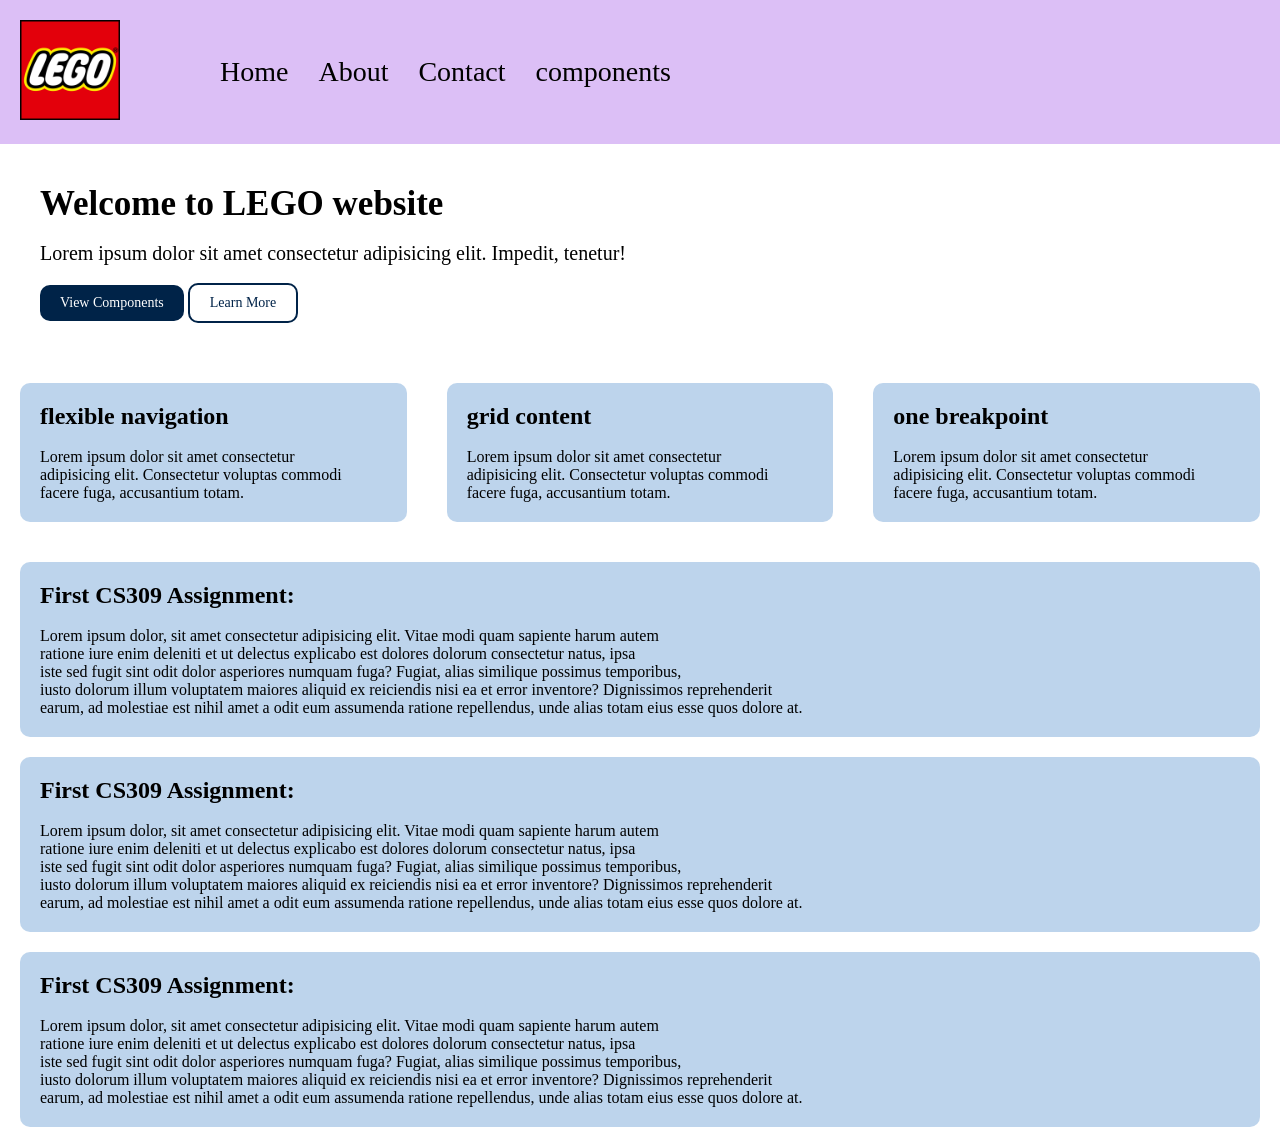
<file: index.html>
<!DOCTYPE html>
<html lang="en">

<head>
    <meta charset="UTF-8">
    <meta name="viewport" content="width=device-width, initial-scale=1.0">
    <title>Home</title>
    <link rel="stylesheet" href="css/style.css">

</head>

<body>
    <!-- Start navbar -->
    <nav class="navbar">
        <div>
            <img src="img/LEGO_logo.svg.webp" alt="LOGO" width="100" height="100">
        </div>
        <div class="links">
            <a href="index.html">Home</a>
            <a href="about.html">About</a>
            <a href="contact.html">Contact</a>
            <a href="components.html">components</a>
        </div>
    </nav>
    <!-- end navbar -->


    <!--start section 1-->
    <div class="hello-section">
        <h1>Welcome to LEGO website</h1>
        <br>
        <p>Lorem ipsum dolor sit amet consectetur adipisicing elit. Impedit, tenetur!</p>
        <br>
        <a href="components.html" class="btn">View Components</a>
        <a href="about.html" class="btn-outline">Learn More</a>
    </div>
    <!--end section 1-->



    <!--start section 2-->
    <section class="home-cards">
        <div class="card_1">
            <h2>flexible navigation</h2>
            <br>
            <p>Lorem ipsum dolor sit amet consectetur<br>
                adipisicing elit. Consectetur voluptas commodi<br>
                facere fuga, accusantium totam.
            </p>
        </div>

        <div class="card_2">
            <h2>grid content</h2>
            <br>
            <p>Lorem ipsum dolor sit amet consectetur<br>
                adipisicing elit. Consectetur voluptas commodi<br>
                facere fuga, accusantium totam.
            </p>
        </div>

        <div class="card_3">
            <h2>one breakpoint</h2>
            <br>
            <p>Lorem ipsum dolor sit amet consectetur<br>
                adipisicing elit. Consectetur voluptas commodi<br>
                facere fuga, accusantium totam.
            </p>
        </div>
    </section>
    <!--end section 2-->

    <!--start section 3-->
    <section class="content">
        <div>
            <h1>First CS309 Assignment:</h1>
            <br>
            <p>Lorem ipsum dolor, sit amet consectetur adipisicing elit. Vitae modi quam sapiente harum autem<br>
                ratione iure enim deleniti et ut delectus explicabo est dolores dolorum consectetur natus, ipsa<br>
                iste sed fugit sint odit dolor asperiores numquam fuga? Fugiat, alias similique possimus temporibus,<br>
                iusto dolorum illum voluptatem maiores aliquid ex reiciendis nisi ea et error inventore? Dignissimos
                reprehenderit<br>
                earum, ad molestiae est nihil amet a odit eum assumenda ratione repellendus, unde alias totam eius esse
                quos
                dolore at.
            </p>
        </div>

        <div>
            <h1>First CS309 Assignment:</h1>
            <br>
            <p>Lorem ipsum dolor, sit amet consectetur adipisicing elit. Vitae modi quam sapiente harum autem<br>
                ratione iure enim deleniti et ut delectus explicabo est dolores dolorum consectetur natus, ipsa<br>
                iste sed fugit sint odit dolor asperiores numquam fuga? Fugiat, alias similique possimus temporibus,<br>
                iusto dolorum illum voluptatem maiores aliquid ex reiciendis nisi ea et error inventore? Dignissimos
                reprehenderit<br>
                earum, ad molestiae est nihil amet a odit eum assumenda ratione repellendus, unde alias totam eius esse
                quos
                dolore at.
            </p>
        </div>

        <div>
            <h1>First CS309 Assignment:</h1>
            <br>
            <p>Lorem ipsum dolor, sit amet consectetur adipisicing elit. Vitae modi quam sapiente harum autem<br>
                ratione iure enim deleniti et ut delectus explicabo est dolores dolorum consectetur natus, ipsa<br>
                iste sed fugit sint odit dolor asperiores numquam fuga? Fugiat, alias similique possimus temporibus,<br>
                iusto dolorum illum voluptatem maiores aliquid ex reiciendis nisi ea et error inventore? Dignissimos
                reprehenderit<br>
                earum, ad molestiae est nihil amet a odit eum assumenda ratione repellendus, unde alias totam eius esse
                quos
                dolore at.
            </p>
        </div>

    </section>
    <!--end section 3-->


</body>

</html>
</file>
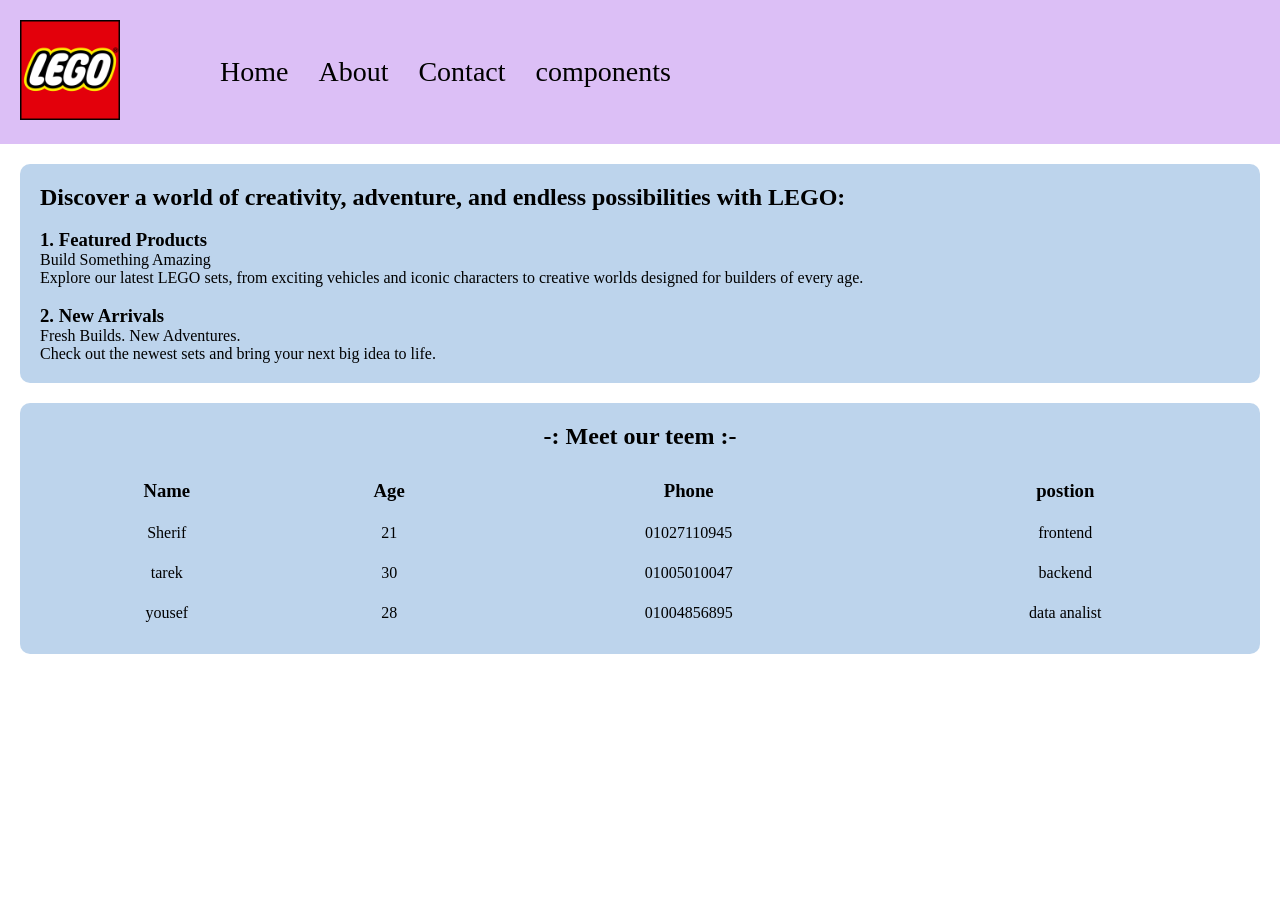
<file: about.html>
<!DOCTYPE html>
<html lang="en">

<head>
    <meta charset="UTF-8">
    <meta name="viewport" content="width=device-width, initial-scale=1.0">
    <title>about</title>
    <link rel="stylesheet" href="css/style.css">

</head>

<body>
    <!-- Start navbar -->
    <nav class="navbar">
        <div>
            <img src="img/LEGO_logo.svg.webp" alt="LOGO" width="100" height="100">
        </div>
        <div class="links">
            <a href="index.html">Home</a>
            <a href="about.html">About</a>
            <a href="contact.html">Contact</a>
            <a href="components.html">components</a>

        </div>
    </nav>
    <!-- end navbar -->


    <!-- start first section -->
    <section class="about-section-1">
        <h2>Discover a world of creativity, adventure, and endless possibilities with LEGO:</h2>
        <br>
        <h3>1. Featured Products</h3>
        <p>Build Something Amazing<br>
            Explore our latest LEGO sets, from exciting vehicles and iconic characters to creative worlds
            designed for builders of every age.
        </p>
        <br>
        <h3>2. New Arrivals</h3>
        <p>Fresh Builds. New Adventures.<br>
            Check out the newest sets and bring your next big idea to life.<br>
        </p>
    </section>
    <!-- end first section -->

    <!-- start second section -->
    <section class="about-section-2">
        <h1>-: Meet our teem :-</h1>
        <br>
        <table>
            <tr>
                <th>
                    <h3>Name</h3>
                </th>
                <th>
                    <h3>Age</h3>
                </th>
                <th>
                    <h3>Phone</h3>
                </th>
                <th>
                    <h3>postion</h3>
                </th>
            </tr>

            <tr>
                <td>Sherif</td>
                <td>21</td>
                <td>01027110945</td>
                <td>frontend</td>
            </tr>
            <tr>
                <td>tarek</td>
                <td>30</td>
                <td>01005010047</td>
                <td>backend</td>
            </tr>
            <tr>
                <td>yousef</td>
                <td>28</td>
                <td>01004856895</td>
                <td>data analist</td>
            </tr>
        </table>
    </section>
    <!-- end second section -->


</body>

</html>
</file>
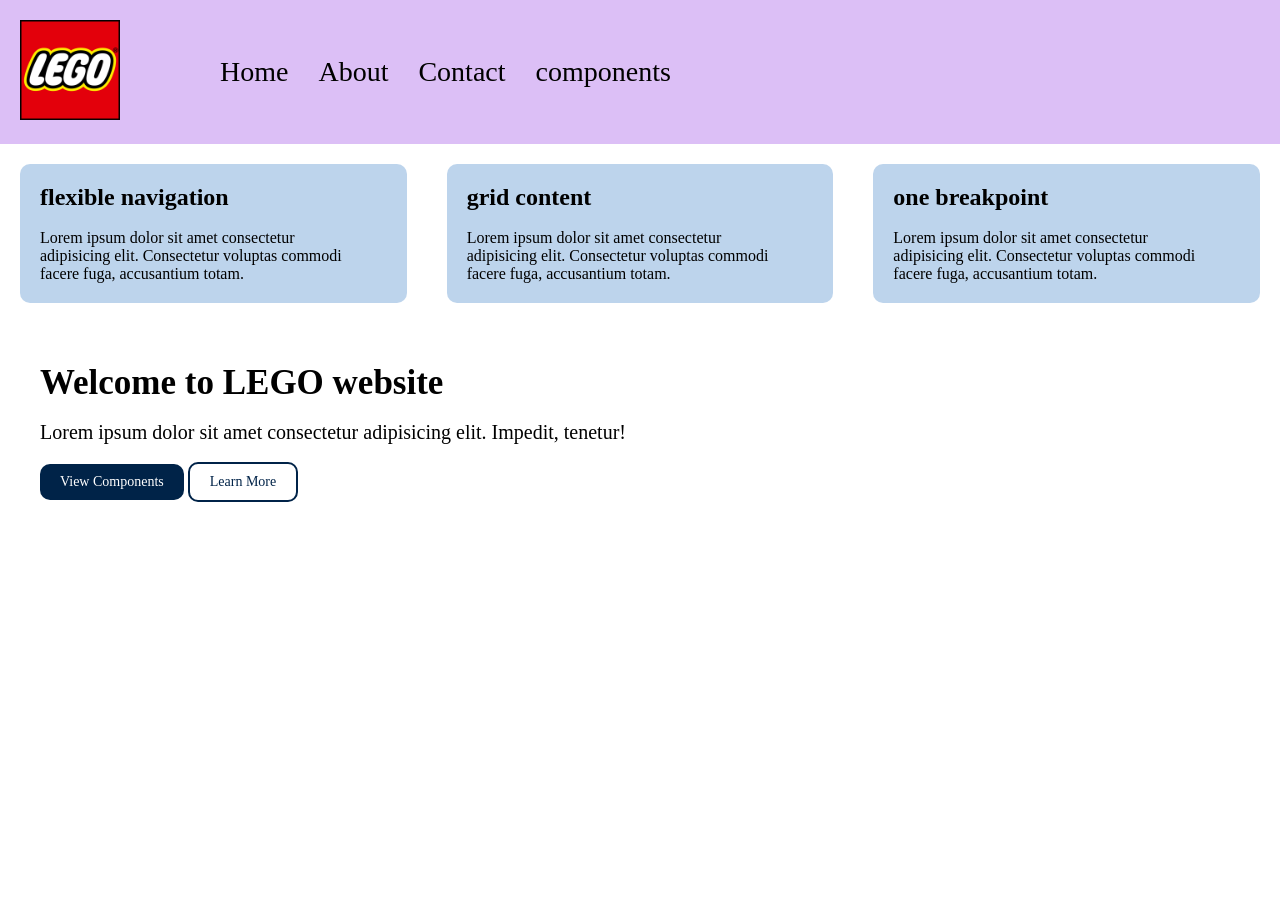
<file: components.html>
<!DOCTYPE html>
<html lang="en">

<head>
    <meta charset="UTF-8">
    <meta name="viewport" content="width=device-width, initial-scale=1.0">
    <title>components</title>
    <link rel="stylesheet" href="css/style.css">

</head>

<body>
    <!-- Start navbar -->
    <nav class="navbar">
        <div>
            <img src="img/LEGO_logo.svg.webp" alt="LOGO" width="100" height="100">
        </div>
        <div class="links">
            <a href="index.html">Home</a>
            <a href="about.html">About</a>
            <a href="contact.html">Contact</a>
            <a href="components.html">components</a>

        </div>
    </nav>
    <!-- end navbar -->

    <!--start cards section-->
    <section class="home-cards">
        <div class="card_1">
            <h2>flexible navigation</h2>
            <br>
            <p>Lorem ipsum dolor sit amet consectetur<br>
                adipisicing elit. Consectetur voluptas commodi<br>
                facere fuga, accusantium totam.
            </p>
        </div>

        <div class="card_2">
            <h2>grid content</h2>
            <br>
            <p>Lorem ipsum dolor sit amet consectetur<br>
                adipisicing elit. Consectetur voluptas commodi<br>
                facere fuga, accusantium totam.
            </p>
        </div>

        <div class="card_3">
            <h2>one breakpoint</h2>
            <br>
            <p>Lorem ipsum dolor sit amet consectetur<br>
                adipisicing elit. Consectetur voluptas commodi<br>
                facere fuga, accusantium totam.
            </p>
        </div>
    </section>
    <!--end card section-->


    <!--start button section-->
    <div class="hello-section">
        <h1>Welcome to LEGO website</h1>
        <br>
        <p>Lorem ipsum dolor sit amet consectetur adipisicing elit. Impedit, tenetur!</p>
        <br>
        <a href="components.html" class="btn">View Components</a>
        <a href="about.html" class="btn-outline">Learn More</a>
    </div>
    <!--end button section-->

</body>

</html>
</file>
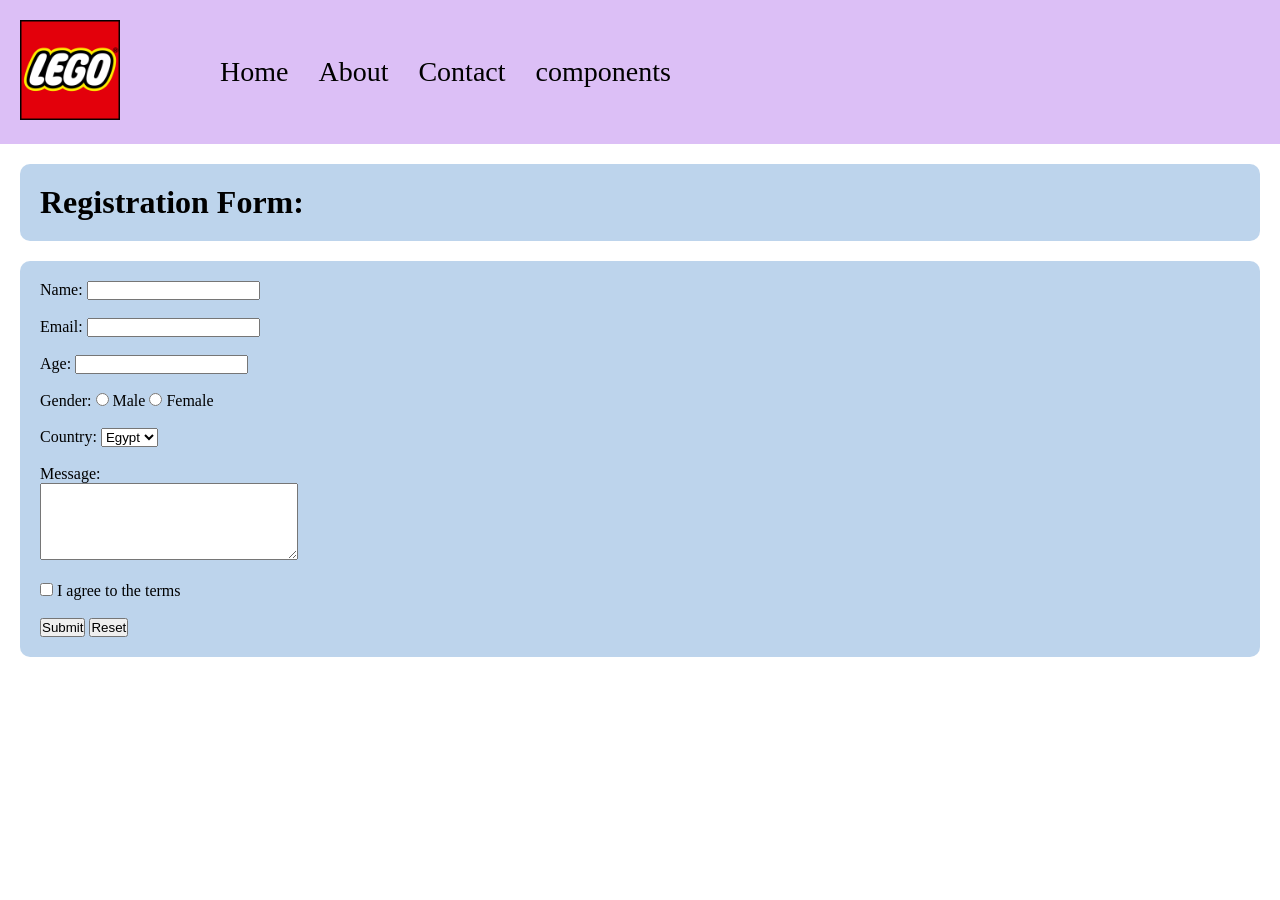
<file: contact.html>
<!DOCTYPE html>
<html lang="en">

<head>
    <meta charset="UTF-8">
    <meta name="viewport" content="width=device-width, initial-scale=1.0">
    <title>conract</title>
    <link rel="stylesheet" href="css/style.css">

</head>

<body>
    <!-- Start navbar -->
    <nav class="navbar">
        <div>
            <img src="img/LEGO_logo.svg.webp" alt="LOGO" width="100" height="100">
        </div>
        <div class="links">
            <a href="index.html">Home</a>
            <a href="about.html">About</a>
            <a href="contact.html">Contact</a>
            <a href="components.html">components</a>

        </div>
    </nav>
    <!-- end navbar -->

    <div class="contact-form">
        <div class="registr">
            <h1>Registration Form:</h1>
        </div>

        <div class="registr-form">
            <form>

                <label for="name">Name:</label>
                <input type="text" id="name" name="name">

                <br><br>

                <label for="email">Email:</label>
                <input type="email" id="email" name="email">

                <br><br>

                <label for="age">Age:</label>
                <input type="number" id="age" name="age">

                <br><br>

                <label>Gender:</label>
                <input type="radio" name="gender" value="male"> Male
                <input type="radio" name="gender" value="female"> Female

                <br><br>

                <label for="country">Country:</label>
                <select id="country" name="country">
                    <option value="egypt">Egypt</option>
                    <option value="usa">USA</option>
                    <option value="uk">UK</option>
                </select>

                <br><br>

                <label for="message">Message:</label>
                <br>
                <textarea id="message" name="message" rows="5" cols="30"></textarea>

                <br><br>

                <input type="checkbox" id="terms" name="terms">
                <label for="terms">I agree to the terms</label>

                <br><br>

                <button type="submit">Submit</button>
                <button type="reset">Reset</button>

            </form>

        </div>
    </div>


</body>

</html>
</file>
<file: css/style.css>
* {
    padding: 0;
    margin: 0;
}

.navbar {
    display: flex;
    align-items: center;
    gap: 100px;
    padding: 20px;
    background-color: rgba(137, 43, 226, 0.298);



}

/* start home page */
.links {
    display: flex;
    gap: 30px;
    justify-content: center;
}

.links a {
    text-decoration: none;
    color: black;
    font-size: 28px;
}

.hello-section {
    margin: 20px;
    padding: 20px;


}

.hello-section h1{
    font-size: 35px;
}

.hello-section p{
   font-size: 20px; 
}


.btn {
    display: inline-block;
    text-decoration: none;
    background: rgb(0, 35, 72);
    border-radius: 10px;
    padding: 10px 20px;
    font-size: 14px;
    color: white;
}

.btn-outline {
    display: inline-block;
    text-decoration: none;
    background: transparent;
    color: rgb(0, 35, 72);
    border: 2px solid rgb(0, 35, 72);
    border-radius: 10px;
    padding: 10px 20px;
    font-size: 14px;
}

.home-cards {
    display: flex;
    justify-content: space-between;

}

.home-cards>div {
    background-color: rgba(51, 121, 196, 0.32);
    margin: 20px;
    padding: 20px;
    border-radius: 10px;
    width: 30%;


}

.content>div {
    padding: 20px;
    margin: 20px;
    background-color: rgba(51, 121, 196, 0.32);
    border-radius: 10px;
}

/* end home page */


/* start about page */
.about-section-1 {
    margin: 20px;
    padding: 20px;
    background-color: rgba(51, 121, 196, 0.32);
    border-radius: 10px;
}

.about-section-2 {
    margin: 20px;
    padding: 20px;
    background-color: rgba(51, 121, 196, 0.32);
    border-radius: 10px;

}

.about-section-2 h1 {
    text-align: center;
}

.about-section-2 table {
    width: 100%;
    border-radius: 10px;

}

.about-section-2 th,
td {
    text-align: center;
    padding: 10px;

}
/* end about page */



/* start contact page */
.contact-form>div {
    padding: 20px;
    margin: 20px;
    background-color: rgba(51, 121, 196, 0.32);
    border-radius: 10px;

}


/* end contact page */
</file>
